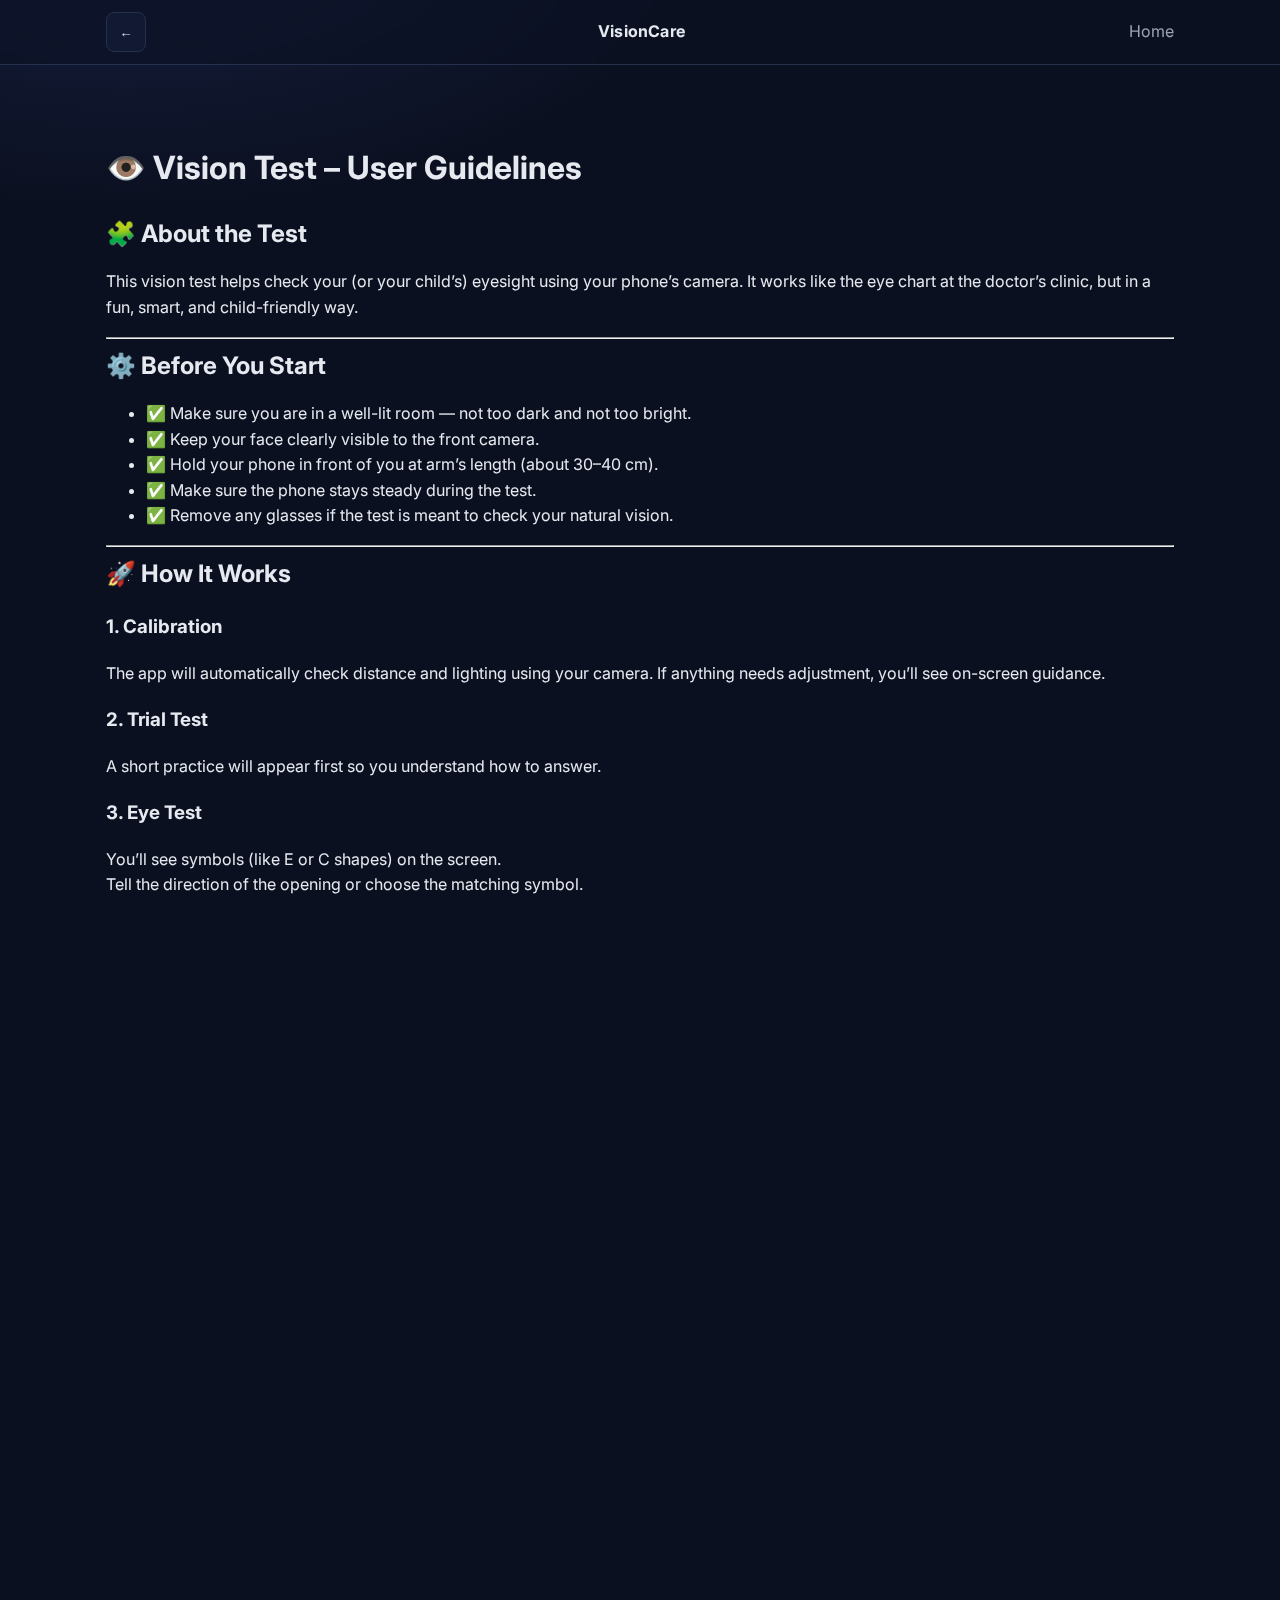
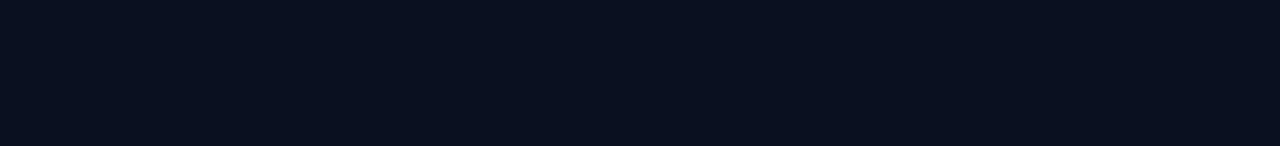
<file: guidelines.html>
<!doctype html>
<html lang="en" data-page="guidelines">
<head>
    <meta charset="utf-8">
    <meta name="viewport" content="width=device-width, initial-scale=1">
    <title>Guidelines • VisionCare</title>
    <meta name="description" content="Vision Test – User Guidelines">
    <link rel="stylesheet" href="css/styles.css">
    <link rel="preconnect" href="https://fonts.googleapis.com">
    <link rel="preconnect" href="https://fonts.gstatic.com" crossorigin>
    <link href="https://fonts.googleapis.com/css2?family=Inter:wght@400;600;700&display=swap" rel="stylesheet">
</head>
<body>
    <header class="site-header">
        <div class="container header-inner">
            <button class="back-btn" id="back-btn" aria-label="Go back">←</button>
            <a class="logo" href="index.html">VisionCare</a>
            <nav class="site-nav" aria-label="Breadcrumb">
                <ul>
                    <li><a href="index.html">Home</a></li>
                </ul>
            </nav>
        </div>
    </header>

    <main class="section">
        <div class="container">
            <h1>👁️ Vision Test – User Guidelines</h1>

            <h2>🧩 About the Test</h2>
            <p>This vision test helps check your (or your child’s) eyesight using your phone’s camera.
            It works like the eye chart at the doctor’s clinic, but in a fun, smart, and child-friendly way.</p>

            <hr>

            <h2>⚙️ Before You Start</h2>
            <ul>
                <li>✅ Make sure you are in a well-lit room — not too dark and not too bright.</li>
                <li>✅ Keep your face clearly visible to the front camera.</li>
                <li>✅ Hold your phone in front of you at arm’s length (about 30–40 cm).</li>
                <li>✅ Make sure the phone stays steady during the test.</li>
                <li>✅ Remove any glasses if the test is meant to check your natural vision.</li>
            </ul>

            <hr>

            <h2>🚀 How It Works</h2>
            <h3>1. Calibration</h3>
            <p>The app will automatically check distance and lighting using your camera.
            If anything needs adjustment, you’ll see on-screen guidance.</p>

            <h3>2. Trial Test</h3>
            <p>A short practice will appear first so you understand how to answer.</p>

            <h3>3. Eye Test</h3>
            <p>You’ll see symbols (like E or C shapes) on the screen.<br>
            Tell the direction of the opening or choose the matching symbol.<br>
            The test gets harder when you answer correctly and easier when you miss.<br>
            You don’t need to cover either eye — the app adjusts the image automatically.</p>

            <h3>4. Tracking</h3>
            <p>The front camera tracks your eyes to make sure the test is accurate.</p>

            <h3>5. Results</h3>
            <p>When the test ends, you’ll see:</p>
            <ul>
                <li>Vision for each eye (e.g., 6/6 or 6/12)</li>
                <li>Eye-tracking reliability (%)</li>
                <li>Lighting and contrast level</li>
                <li>Date and time of the test</li>
            </ul>

            <hr>

            <h2>🧾 After the Test</h2>
            <ul>
                <li>Your results are saved automatically.</li>
                <li>A report for the doctor is generated with all details.</li>
                <li>You can repeat the test anytime to monitor improvement.</li>
            </ul>

            <hr>

            <h2>⚠️ Important Notes</h2>
            <ul>
                <li>This app is a vision-screening tool, not a medical diagnosis.</li>
                <li>For any abnormal results, please visit an eye-care professional.</li>
                <li>Keep children supervised during the test to ensure accurate answers.</li>
            </ul>
        </div>
    </main>

    <footer class="site-footer">
        <div class="container">
            <p>© <span id="year"></span> VisionCare</p>
        </div>
    </footer>

    <script src="js/app.js" defer></script>
</body>
</html>
</file>
<file: css/styles.css>
/* Base styles */
:root {
    --bg: #0b1020;
    --bg-elev: #121a33;
    --text: #e6e9ef;
    --muted: #9aa4b2;
    --primary: #6ea8fe;
    --primary-600: #4e8ef3;
    --border: #24304d;
    --card: #0f162b;
}

* { box-sizing: border-box; }
html, body { height: 100%; }
html { overflow: hidden; }
body {
    margin: 0;
    font-family: 'Inter', system-ui, -apple-system, Segoe UI, Roboto, Arial, sans-serif;
    color: var(--text);
    background: radial-gradient(1200px 600px at 10% -10%, #162040 0%, rgba(22,32,64,0) 50%) , var(--bg);
    line-height: 1.6;
    overflow: hidden;
}

/* Allow scroll on guidelines page only */
[data-page="guidelines"] html,
[data-page="guidelines"] body {
    overflow: auto;
}

.container {
    width: 100%;
    max-width: 1100px;
    margin: 0 auto;
    padding: 0 16px;
}

/* Header */
.site-header {
    position: sticky;
    top: 0;
    z-index: 50;
    backdrop-filter: saturate(1.2) blur(6px);
    background: rgba(11,16,32,0.6);
    border-bottom: 1px solid var(--border);
}
.header-inner {
    display: flex;
    align-items: center;
    justify-content: space-between;
    height: 64px;
}
.back-btn {
    display: inline-flex;
    align-items: center;
    justify-content: center;
    width: 40px;
    height: 40px;
    margin-right: 8px;
    border-radius: 8px;
    border: 1px solid var(--border);
    background: var(--bg-elev);
    color: var(--text);
}
.logo {
    color: var(--text);
    text-decoration: none;
    font-weight: 700;
    letter-spacing: 0.2px;
}
.menu-toggle {
    display: inline-flex;
    align-items: center;
    justify-content: center;
    width: 40px;
    height: 40px;
    border-radius: 8px;
    border: 1px solid var(--border);
    background: var(--bg-elev);
    color: var(--text);
}
.site-nav { display: none; }
.site-nav ul {
    list-style: none;
    margin: 0;
    padding: 0;
    display: flex;
    gap: 16px;
}
.site-nav a {
    color: var(--muted);
    text-decoration: none;
}
.site-nav a:hover { color: var(--text); }

/* Hero */
/* Mobile landing */
.landing { display: grid; place-items: center; min-height: calc(100dvh - 64px - 64px); padding: 24px 0; }
.landing-inner { display: grid; gap: 20px; width: 100%; max-width: 420px; }
.brand { display: grid; justify-items: center; gap: 6px; margin-bottom: 4px; }
.logo-mark { font-size: 40px; }
.logo-name { font-weight: 700; letter-spacing: 0.3px; }
.landing-note { text-align: center; color: var(--muted); font-size: 12px; }

.options-grid {
    display: grid;
    grid-template-columns: 1fr; /* one per line on mobile */
    gap: 12px;
}
.option-card {
    display: grid;
    gap: 4px;
    place-items: center;
    padding: 18px 12px;
    border-radius: 16px;
    border: 1px solid var(--border);
    background: linear-gradient(180deg, rgba(255,255,255,0.03), rgba(255,255,255,0));
    color: var(--text);
    width: 100%;
}
.option-card:active { transform: translateY(1px); }
.option-emoji { font-size: 28px; }
.option-title { font-weight: 600; font-size: 14px; }

.btn {
    display: inline-block;
    padding: 10px 16px;
    border-radius: 10px;
    border: 1px solid var(--border);
    color: var(--text);
    background: var(--bg-elev);
    text-decoration: none;
}
.btn.primary {
    background: linear-gradient(180deg, var(--primary), var(--primary-600));
    border-color: transparent;
    color: #0b1225;
    font-weight: 600;
}

/* Sections */
.section { padding: 56px 0; }
.section.alt { background: linear-gradient(180deg, rgba(255,255,255,0.02), rgba(255,255,255,0)); }
.section h2 { margin: 0 0 16px; font-size: 24px; }

/* Vision test */
.vt-card { background: var(--card); border: 1px solid var(--border); border-radius: 14px; padding: 16px; display: grid; gap: 12px; }
.vt-status { display: flex; justify-content: space-between; align-items: center; gap: 8px; color: var(--muted); }
.vt-camera { display: none; }
.vt-camera video { width: 100%; border-radius: 10px; border: 1px solid var(--border); }
.vt-warning { color: #ffcc66; min-height: 1.2em; }
.vt-stage { display: grid; gap: 12px; place-items: center; }
.vt-letter { font-weight: 700; font-size: 96px; line-height: 1; transform-origin: 50% 50%; }
.vt-controls { display: grid; grid-template-columns: repeat(4, 1fr); gap: 8px; width: 100%; }
.vt-actions { display: flex; gap: 8px; }
.vt-result { background: rgba(255,255,255,0.04); border: 1px solid var(--border); border-radius: 10px; padding: 12px; }

.grid {
    display: grid;
    gap: 16px;
    grid-template-columns: 1fr;
}
.card {
    background: var(--card);
    border: 1px solid var(--border);
    border-radius: 14px;
    padding: 16px;
}
.card h3 { margin: 0 0 6px; font-size: 18px; }
.card p { margin: 0; color: var(--muted); }

/* Form */
.form {
    display: grid;
    gap: 12px;
    max-width: 560px;
}
.form label { display: grid; gap: 6px; font-weight: 600; }
.form input, .form textarea {
    background: var(--bg-elev);
    color: var(--text);
    border: 1px solid var(--border);
    border-radius: 10px;
    padding: 10px 12px;
    font: inherit;
}
.form-status { margin: 8px 0 0; color: var(--muted); min-height: 1.2em; }

/* Footer */
.site-footer { border-top: 1px solid var(--border); padding: 24px 0; color: var(--muted); }

/* Accessibility helpers */
.sr-only {
    position: absolute;
    width: 1px;
    height: 1px;
    padding: 0;
    margin: -1px;
    overflow: hidden;
    clip: rect(0,0,0,0);
    border: 0;
}

/* Media queries */
@media (min-width: 768px) {
    .menu-toggle { display: none; }
    .site-nav { display: block; }
    .grid { grid-template-columns: repeat(3, 1fr); }
}
</file>
